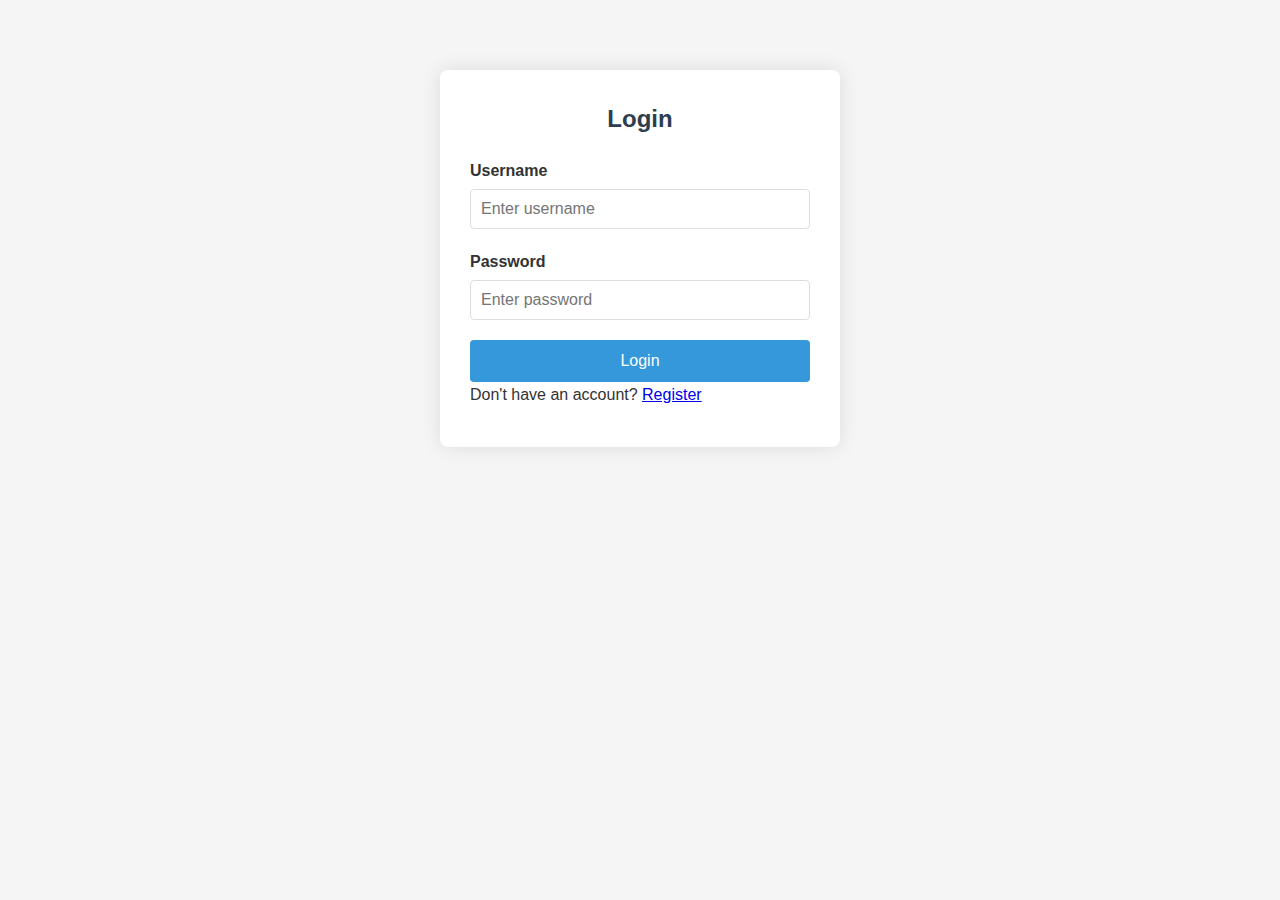
<file: MY STEGANOGRPHY/index.html>
<!DOCTYPE html>
<html lang="en">
<head>
    <meta charset="UTF-8">
    <meta name="viewport" content="width=device-width, initial-scale=1.0">
    <title>Secure Image Steganography</title>
    <link rel="stylesheet" href="style.css">
</head>
<body>
    <div class="container" id="login-container">
        <div class="login-form">
            <h2>Login</h2>
            <div class="form-group">
                <label for="username">Username</label>
                <input type="text" id="username" placeholder="Enter username">
            </div>
            <div class="form-group">
                <label for="password">Password</label>
                <input type="password" id="password" placeholder="Enter password">
            </div>
            <button id="login-btn">Login</button>
            <p id="register-link">Don't have an account? <a href="#" id="show-register">Register</a></p>
            <p id="error-message" class="error"></p>
        </div>

        <div class="register-form hidden">
            <h2>Register</h2>s
            <div class="form-group">
                <label for="reg-username">Username</label>
                <input type="text" id="reg-username" placeholder="Choose username">
            </div>
            <div class="form-group">
                <label for="reg-password">Password</label>
                <input type="password" id="reg-password" placeholder="Choose password">
            </div>
            <div class="form-group">
                <label for="confirm-password">Confirm Password</label>
                <input type="password" id="confirm-password" placeholder="Confirm password">
            </div>
            <button id="register-btn">Register</button>
            <p>Already have an account? <a href="#" id="show-login">Login</a></p>
            <p id="reg-error-message" class="error"></p>
        </div>
    </div>

    <div class="container hidden" id="app-container">
        <header>
            <h1>Secure Image Steganography</h1>
            <button id="logout-btn">Logout</button>
        </header>
        
        <div class="main-content">
            <div class="tabs">
                <button class="tab-btn active" data-tab="encode">Encode</button>
                <button class="tab-btn" data-tab="decode">Decode</button>
            </div>
            
            <div class="tab-content active" id="encode">
                <div class="upload-area">
                    <h3>Encode Secret Message</h3>
                    <input type="file" id="image-upload" accept="image/*">
                    <div class="image-preview" id="image-preview">
                        <p>No image selected</p>
                    </div>
                    <textarea id="secret-message" placeholder="Enter your secret message here..."></textarea>
                    <div class="form-group">
                        <label for="encryption-key">Encryption Key (optional)</label>
                        <input type="password" id="encryption-key" placeholder="Enter encryption key">
                    </div>
                    <button id="encode-btn">Encode Message</button>
                    <div class="result-area">
                        <a id="download-link" class="hidden">Download Encoded Image</a>
                    </div>
                </div>
            </div>
            
            <div class="tab-content" id="decode">
                <div class="upload-area">
                    <h3>Decode Secret Message</h3>
                    <input type="file" id="encoded-image-upload" accept="image/*">
                    <div class="image-preview" id="encoded-image-preview">
                        <p>No image selected</p>
                    </div>
                    <div class="form-group">
                        <label for="decryption-key">Decryption Key (if used during encoding)</label>
                        <input type="password" id="decryption-key" placeholder="Enter decryption key">
                    </div>
                    <button id="decode-btn">Decode Message</button>
                    <div class="result-area">
                        <textarea id="decoded-message" readonly placeholder="Decoded message will appear here..."></textarea>
                    </div>
                </div>
            </div>
        </div>
    </div>

    <script src="auth.js"></script>
    <script src="script.js"></script>
</body>
</html>
</file>
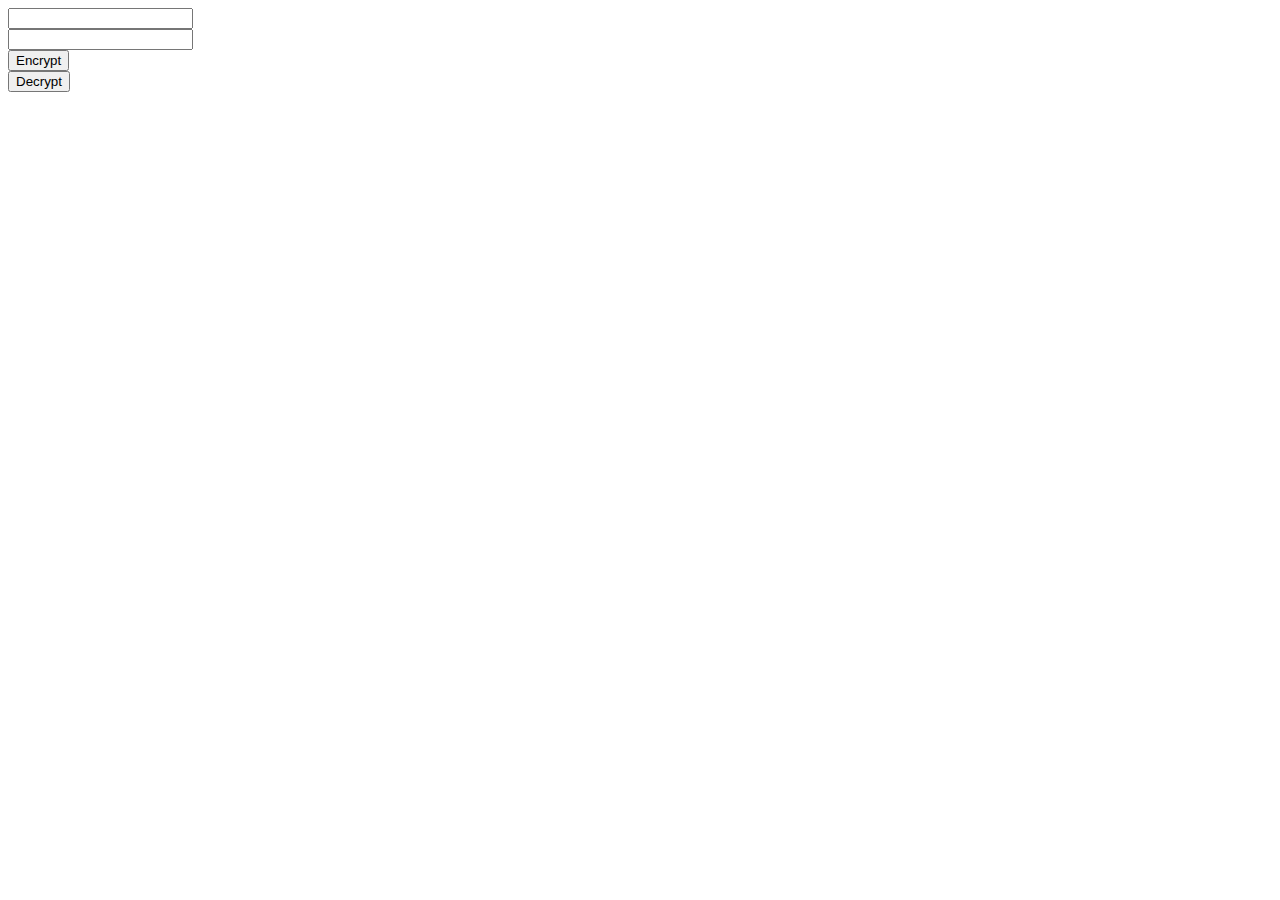
<file: encrypt.html>
<!-- saved from url=(0088)file:///C:/Users/Modesta/Documents/NetBeansProjects/MyBilling/src/mybilling/encrypt.html -->
<html><head><meta http-equiv="Content-Type" content="text/html; charset=windows-1252"></head><body>
     <script>
       var encodedstring;
       function encrypt(){
           var basestring= document.getElementById("en").value;
           encodedstring=window.btoa(basestring);
           document.getElementById("de").value=encodedstring;
       }
        function decrypt(){var decodedstring=window.atob(encodedstring);
          document.getElementById("de").value=decodedstring;

        }
     </script>
     <input type="text" id="en"><br>
     <input type="text" id="de"><br>
     <button onclick="encrypt()">Encrypt</button><br>
     <button onclick="decrypt()">Decrypt</button>














</body></html>
</file>
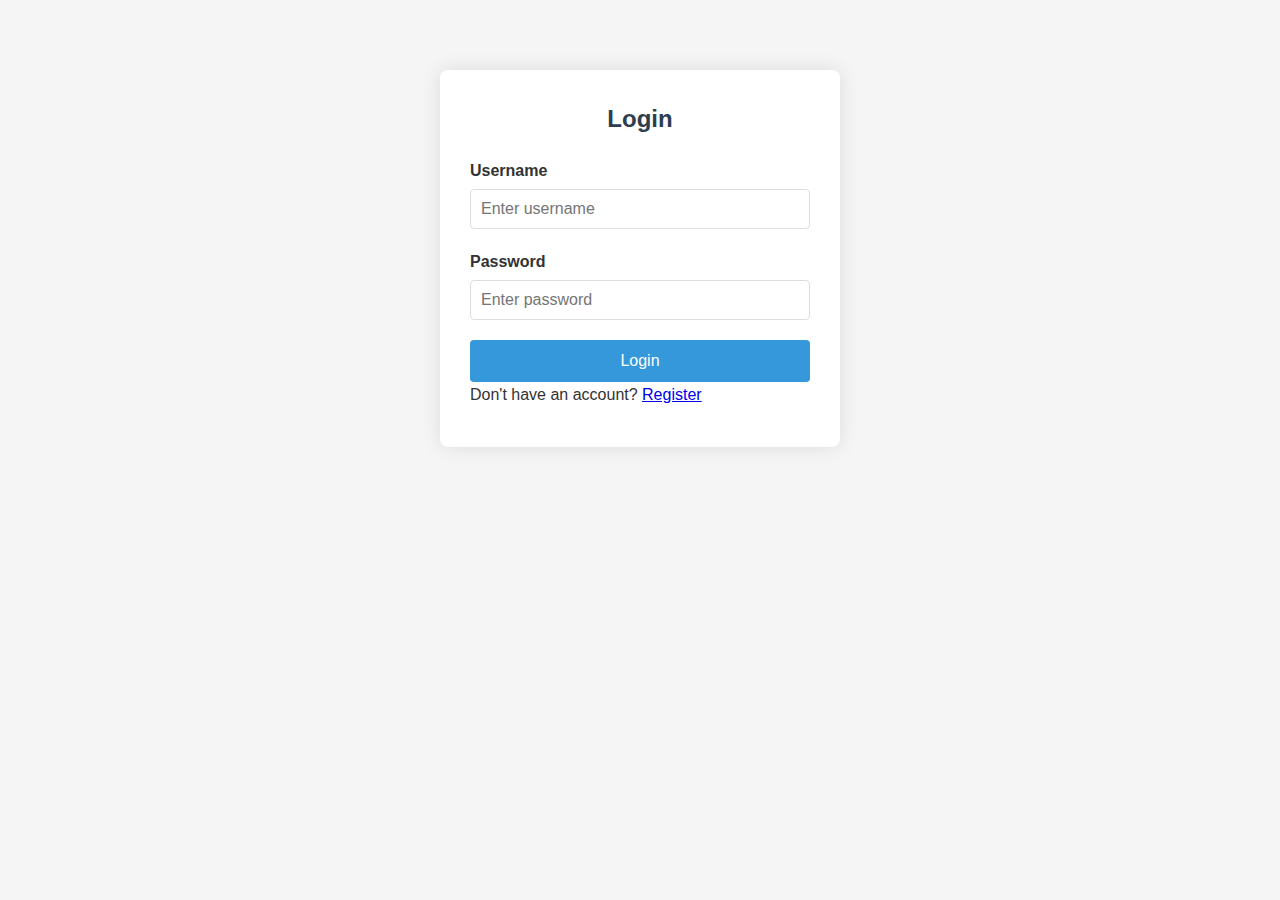
<file: MY STEGANOGRPHY/project.html>
<!DOCTYPE html>
<html lang="en">
<head>
    <meta charset="UTF-8">
    <meta name="viewport" content="width=device-width, initial-scale=1.0">
    <title>Secure Image Steganography</title>
    <link rel="stylesheet" href="style.css">
</head>
<body>
    <div class="container" id="login-container">
        <div class="login-form">
            <h2>Login</h2>
            <div class="form-group">
                <label for="username">Username</label>
                <input type="text" id="username" placeholder="Enter username">
            </div>
            <div class="form-group">
                <label for="password">Password</label>
                <input type="password" id="password" placeholder="Enter password">
            </div>
            <button id="login-btn">Login</button>
            <p id="register-link">Don't have an account? <a href="#" id="show-register">Register</a></p>
            <p id="error-message" class="error"></p>
        </div>

        <div class="register-form hidden">
            <h2>Register</h2>s
            <div class="form-group">
                <label for="reg-username">Username</label>
                <input type="text" id="reg-username" placeholder="Choose username">
            </div>
            <div class="form-group">
                <label for="reg-password">Password</label>
                <input type="password" id="reg-password" placeholder="Choose password">
            </div>
            <div class="form-group">
                <label for="confirm-password">Confirm Password</label>
                <input type="password" id="confirm-password" placeholder="Confirm password">
            </div>
            <button id="register-btn">Register</button>
            <p>Already have an account? <a href="#" id="show-login">Login</a></p>
            <p id="reg-error-message" class="error"></p>
        </div>
    </div>

    <div class="container hidden" id="app-container">
        <header>
            <h1>Secure Image Steganography</h1>
            <button id="logout-btn">Logout</button>
        </header>
        
        <div class="main-content">
            <div class="tabs">
                <button class="tab-btn active" data-tab="encode">Encode</button>
                <button class="tab-btn" data-tab="decode">Decode</button>
            </div>
            
            <div class="tab-content active" id="encode">
                <div class="upload-area">
                    <h3>Encode Secret Message</h3>
                    <input type="file" id="image-upload" accept="image/*">
                    <div class="image-preview" id="image-preview">
                        <p>No image selected</p>
                    </div>
                    <textarea id="secret-message" placeholder="Enter your secret message here..."></textarea>
                    <div class="form-group">
                        <label for="encryption-key">Encryption Key (optional)</label>
                        <input type="password" id="encryption-key" placeholder="Enter encryption key">
                    </div>
                    <button id="encode-btn">Encode Message</button>
                    <div class="result-area">
                        <a id="download-link" class="hidden">Download Encoded Image</a>
                    </div>
                </div>
            </div>
            
            <div class="tab-content" id="decode">
                <div class="upload-area">
                    <h3>Decode Secret Message</h3>
                    <input type="file" id="encoded-image-upload" accept="image/*">
                    <div class="image-preview" id="encoded-image-preview">
                        <p>No image selected</p>
                    </div>
                    <div class="form-group">
                        <label for="decryption-key">Decryption Key (if used during encoding)</label>
                        <input type="password" id="decryption-key" placeholder="Enter decryption key">
                    </div>
                    <button id="decode-btn">Decode Message</button>
                    <div class="result-area">
                        <textarea id="decoded-message" readonly placeholder="Decoded message will appear here"></textarea>
                    </div>
                </div>
            </div>
        </div>
    </div>

    <script src="auth.js"></script>
    <script src="script.js"></script>
</body>
</html>
</file>
<file: MY STEGANOGRPHY/style.css>
* {
    margin: 0;
    padding: 0;
    box-sizing: border-box;
    font-family: 'Segoe UI', Tahoma, Geneva, Verdana, sans-serif;
}

body {
    background-color: #f5f5f5;
    color: #333;
    line-height: 1.6;
}

.hidden {
    display: none !important;
}

.container {
    max-width: 1200px;
    margin: 0 auto;
    padding: 20px;
}

/* Login/Register Styles */
.login-form, .register-form {
    background: white;
    padding: 30px;
    border-radius: 8px;
    box-shadow: 0 0 20px rgba(0, 0, 0, 0.1);
    max-width: 400px;
    margin: 50px auto;
}

.login-form h2, .register-form h2 {
    text-align: center;
    margin-bottom: 20px;
    color: #2c3e50;
}

.form-group {
    margin-bottom: 20px;
}

.form-group label {
    display: block;
    margin-bottom: 5px;
    font-weight: 600;
}

.form-group input {
    width: 100%;
    padding: 10px;
    border: 1px solid #ddd;
    border-radius: 4px;
    font-size: 16px;
}

button {
    background-color: #3498db;
    color: white;
    border: none;
    padding: 12px 20px;
    border-radius: 4px;
    cursor: pointer;
    font-size: 16px;
    width: 100%;
    transition: background-color 0.3s;
}

button:hover {
    background-color: #2980b9;
}

.error {
    color: #e74c3c;
    margin-top: 10px;
    text-align: center;
}

/* App Styles */
header {
    display: flex;
    justify-content: space-between;
    align-items: center;
    margin-bottom: 30px;
    padding-bottom: 15px;
    border-bottom: 1px solid #eee;
}

header h1 {
    color: #2c3e50;
}

#logout-btn {
    width: auto;
    padding: 8px 15px;
    background-color: #e74c3c;
}

#logout-btn:hover {
    background-color: #c0392b;
}

.tabs {
    display: flex;
    margin-bottom: 20px;
    border-bottom: 1px solid #ddd;
}

.tab-btn {
    background: none;
    border: none;
    padding: 10px 20px;
    cursor: pointer;
    color: #7f8c8d;
    font-weight: 600;
    border-bottom: 3px solid transparent;
    border-radius: 0;
    width: auto;
    margin-right: 5px;
}

.tab-btn.active {
    color: #3498db;
    border-bottom-color: #3498db;
    background: none;
}

.tab-content {
    display: none;
}

.tab-content.active {
    display: block;
}

.upload-area {
    background: white;
    padding: 30px;
    border-radius: 8px;
    box-shadow: 0 0 15px rgba(0, 0, 0, 0.05);
}

.upload-area h3 {
    margin-bottom: 20px;
    color: #2c3e50;
}

input[type="file"] {
    margin-bottom: 20px;
    width: 100%;
}

.image-preview {
    width: 100%;
    height: 300px;
    border: 2px dashed #ddd;
    margin-bottom: 20px;
    display: flex;
    justify-content: center;
    align-items: center;
    overflow: hidden;
    position: relative;
}

.image-preview img {
    max-width: 100%;
    max-height: 100%;
    object-fit: contain;
}

.image-preview p {
    color: #7f8c8d;
}

textarea {
    width: 100%;
    padding: 15px;
    border: 1px solid #ddd;
    border-radius: 4px;
    font-size: 16px;
    margin-bottom: 20px;
    min-height: 150px;
    resize: vertical;
}

.result-area {
    margin-top: 20px;
}

#download-link {
    display: inline-block;
    padding: 10px 20px;
    background-color: #2ecc71;
    color: white;
    text-decoration: none;
    border-radius: 4px;
    transition: background-color 0.3s;
}

#download-link:hover {
    background-color: #27ae60;
}

/* Responsive Styles */
@media (max-width: 768px) {
    .container {
        padding: 15px;
    }
    
    .login-form, .register-form {
        padding: 20px;
        margin: 20px auto;
    }
    
    header {
        flex-direction: column;
        align-items: flex-start;
    }
    
    #logout-btn {
        margin-top: 15px;
    }
    
    .image-preview {
        height: 250px;
    }
}

@media (max-width: 480px) {
    .tabs {
        flex-direction: column;
    }
    
    .tab-btn {
        width: 100%;
        margin-right: 0;
        margin-bottom: 5px;
        text-align: left;
    }
    
    .image-preview {
        height: 200px;
    }
}
</file>
